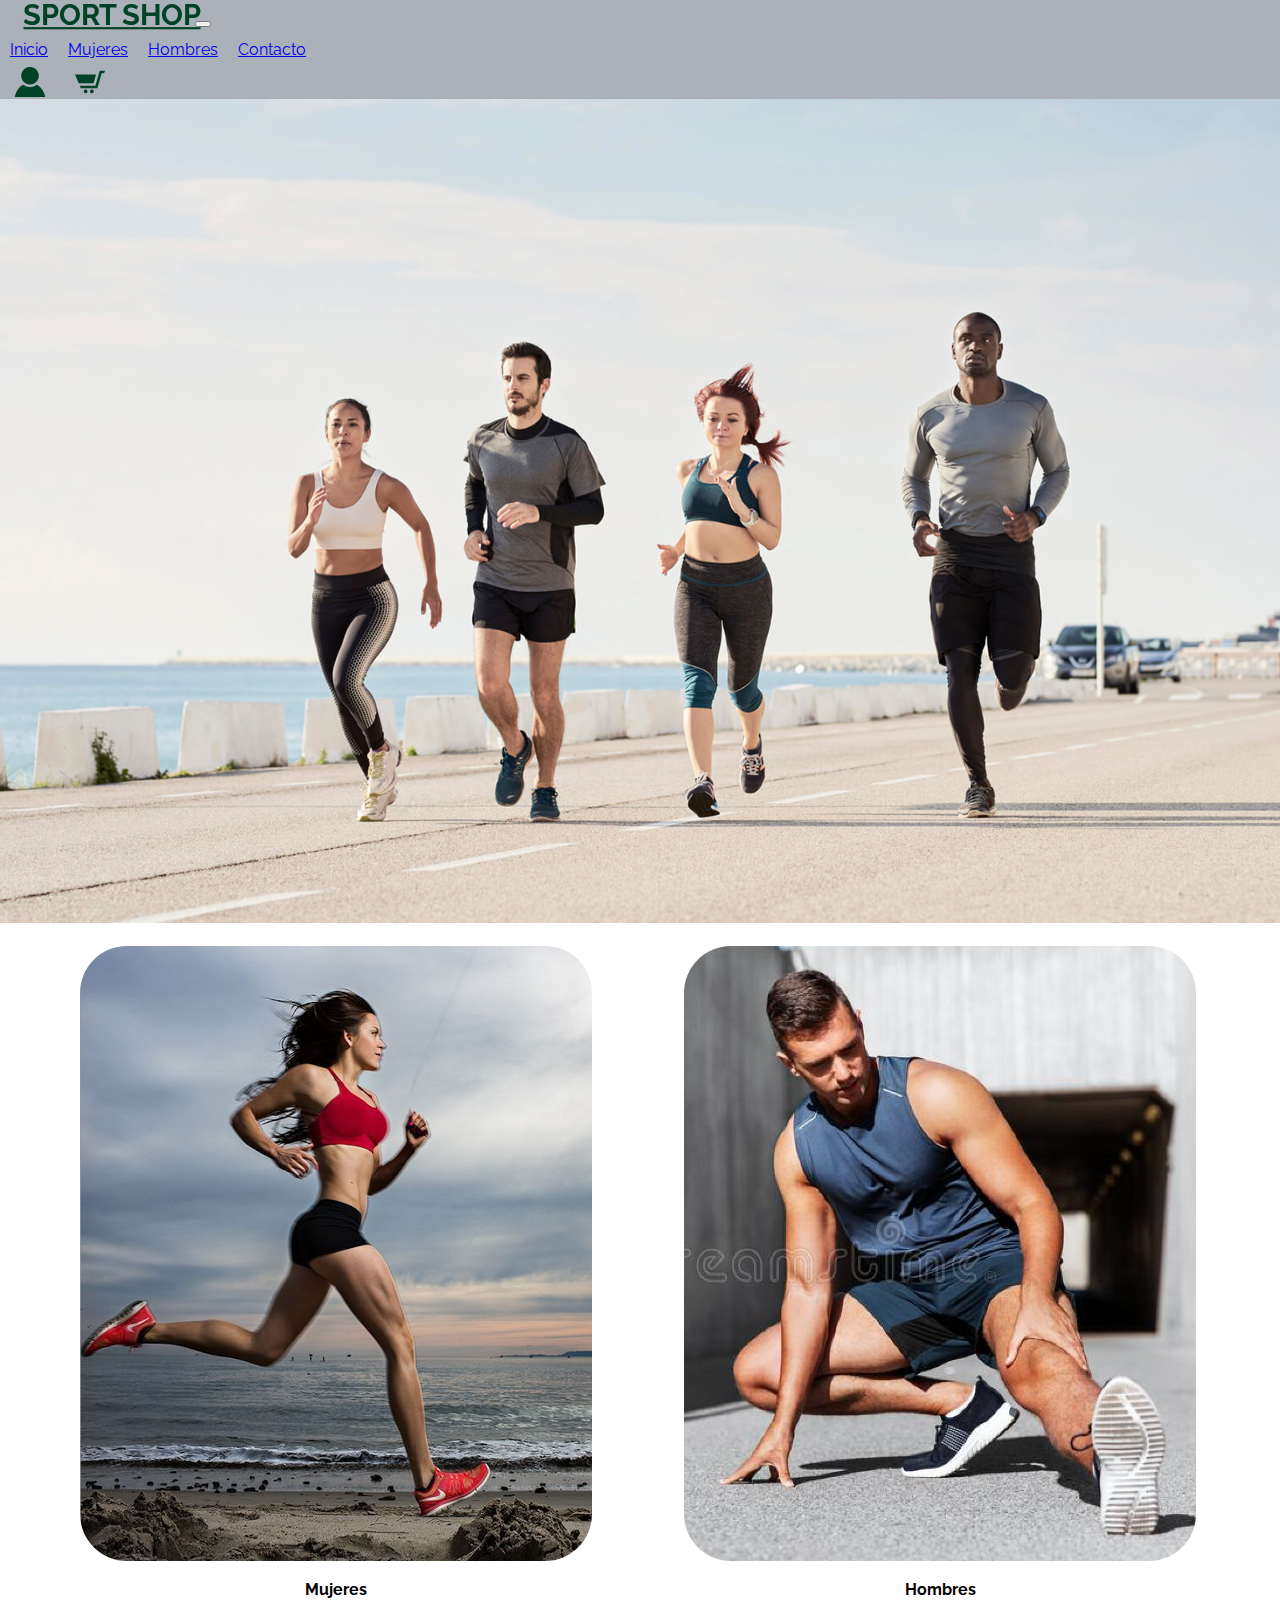
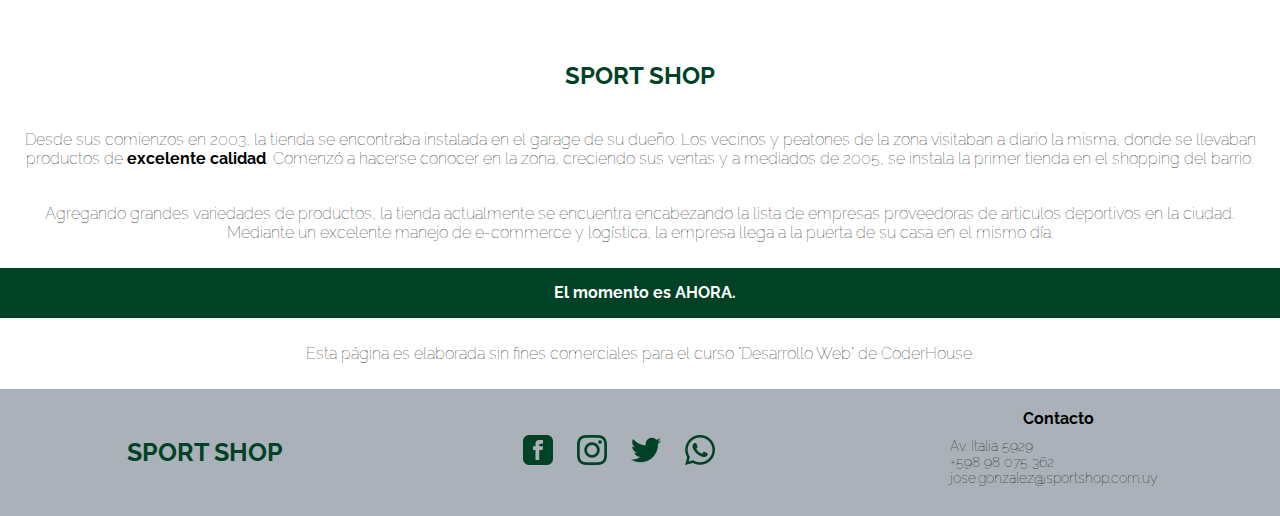
<file: index.html>
<!DOCTYPE html>
<html lang="en">
<head>
    <meta charset="UTF-8">
    <meta http-equiv="X-UA-Compatible" content="IE=edge">
    <meta name="viewport" content="width=device-width, initial-scale=1.0">

    <link href="https://cdn.jsdelivr.net/npm/bootstrap@5.1.3/dist/css/bootstrap.min.css" rel="stylesheet" integrity="sha384-1BmE4kWBq78iYhFldvKuhfTAU6auU8tT94WrHftjDbrCEXSU1oBoqyl2QvZ6jIW3" crossorigin="anonymous">

    <link rel="stylesheet" href="main.css">

    <link rel="preconnect" href="https://fonts.googleapis.com"> 
    <link rel="preconnect" href="https://fonts.gstatic.com" crossorigin> 
    <link href="https://fonts.googleapis.com/css2?family=Raleway:wght@100;200;700;900&display=swap" rel="stylesheet">
    
    <title>Sport Shop - Inicio</title>
</head>

<body>
    <header>

            <nav class="navbar navbar-expand-lg navbar-light w-100">
                <div class="container-fluid d-flex align-items-center justify-content-between navegador-contenedor">
                    
                    <div>
                        <a class="navbar-brand navbar-brand-style " href="index.html">SPORT SHOP</a>
                        <button class="navbar-toggler" type="button" data-bs-toggle="collapse" data-bs-target="#navbarSupportedContent" aria-controls="navbarSupportedContent" aria-expanded="false" aria-label="Toggle navigation">
                        <span class="navbar-toggler-icon"></span>
                        </button>
                    </div>


                    <div class="collapse navbar-collapse" id="navbarSupportedContent">
                        <ul class="navbar-nav me-auto mb-2 mb-lg-0 header-nav">
                        <li class="nav-item">
                            <a class="nav-link text-white active" aria-current="page" href="index.html">Inicio</a>
                        </li>
                        <li class="nav-item">
                            <a class="nav-link text-white" href="pages/women.html">Mujeres</a>
                        </li>
                        <li class="nav-item">
                            <a class="nav-link text-white" href="pages/men.html">Hombres</a>
                        </li>
                        <li class="nav-item">
                            <a class="nav-link text-white" href="pages/contacto.html">Contacto</a>
                        </li>
                        </ul>

                        <div class="d-flex align-items-center mx-10">
                        
                            <div class="header-right align-items-center">
                                <a href="pages/log-in.html" class="header-right-a pxy-0">
                                    <img src="img/log-in.png" alt="Log-in">
                                </a>
                                <a href="pages/cart.html" class="header-right-a">
                                    <img src="img/cart.png" alt="Cart">
                                </a>
                            </div>
                        </div>
                    </div>



                </div>
              </nav>

     
    </header>

    <main class="main-index">
        <section>
            <img src="img/movement.jpeg" class="banner" alt="Banner"><br>
            <!-- 
            <button>Anterior</button>
            <button>Siguiente</button>
            -->
            <!-- Saco los botones de anterior y siguiente dado que no estan teniendo funcionalidad ahora-->

        </section>

        <section class="select-catalogo">
            <div class="select-gender" >
                <a href="pages/women.html">
                  <img src="img/mujeres.png" class="img-genero" alt="Mujeres">
                </a>
                <a href="pages/women.html">
                    <p class="p-genero">Mujeres</p>
                </a>
            </div>

            <div class="select-gender" >
                <a href="pages/men.html">
                    <img src="img/hombres.png" class="img-genero" alt="Hombres">
                </a>         
                <a href="pages/men.html">
                    <p class="p-genero">Hombres</p>
                </a>
    
            </div>

        </section>
        
        <section>
            <div class="texto-empresa px-2 ">
                <h2 class="h2-name ">SPORT SHOP</h2>
                <p>Desde sus comienzos en 2003, la tienda se encontraba instalada en el garage de su dueño. Los vecinos y peatones de la zona visitaban a diario la misma, donde se llevaban productos de <span>excelente calidad</span>. Comenzó a hacerse conocer en la zona, creciendo sus ventas y a mediados de 2005, se instala la primer tienda en el shopping del barrio.</p>
    
                <p>Agregando grandes variedades de productos, la tienda actualmente se encuentra encabezando la lista de empresas proveedoras de articulos deportivos en la ciudad. Mediante un excelente manejo de e-commerce y logística, la empresa llega a la puerta de su casa en el mismo día.
                </p>
            </div>

            
            <div class="frase">
                <h3 class="h3-frase ">El momento es AHORA.</h3>
            </div>
        </section>


        <div class="copyright">
            <p class="copyright">Esta página es elaborada sin fines comerciales para el curso "Desarrollo Web" de CoderHouse.</p>
        </div>

    </main>

    <footer>
        <h3 class="company-name">SPORT SHOP</h3>

        <div>
            <ul class="social-icons">     <!-- Los links son al home de las redes sociales ya que no existe pagina del negocio-->
                <li>
                    <a href="https://facebook.com" target="_blank">
                        <img src="img/facebook.png" alt="Facebook">
                    </a>
                </li>
                <li>
                    <a href="https://instagram.com" target="_blank">
                        <img src="img/instagram.png" alt="Instagram">                        
                    </a>
                </li>
                <li>
                    <a href="https://twitter.com" target="_blank">
                        <img src="img/twitter.png" alt="Twitter">
                    </a>
                </li>
                <li>
                    <a href="https://whatsapp.com" target="_blank">
                        <img src="img/whatsapp.png" alt="Whatsapp">
                    </a>
                </li>
            </ul>
        </div>
        
        <div class="footer-contact">
            <h4>Contacto</h4>
            <ul class="contact-data">
                <li>Av. Italia 5929</li>
                <li>+598 98 075 362</li>
                <li>jose.gonzalez@sportshop.com.uy</li>
            </ul>
        </div>


    </footer>

    <script src="https://cdn.jsdelivr.net/npm/bootstrap@5.1.3/dist/js/bootstrap.bundle.min.js" integrity="sha384-ka7Sk0Gln4gmtz2MlQnikT1wXgYsOg+OMhuP+IlRH9sENBO0LRn5q+8nbTov4+1p" crossorigin="anonymous"></script>

</body>
</html>
</file>
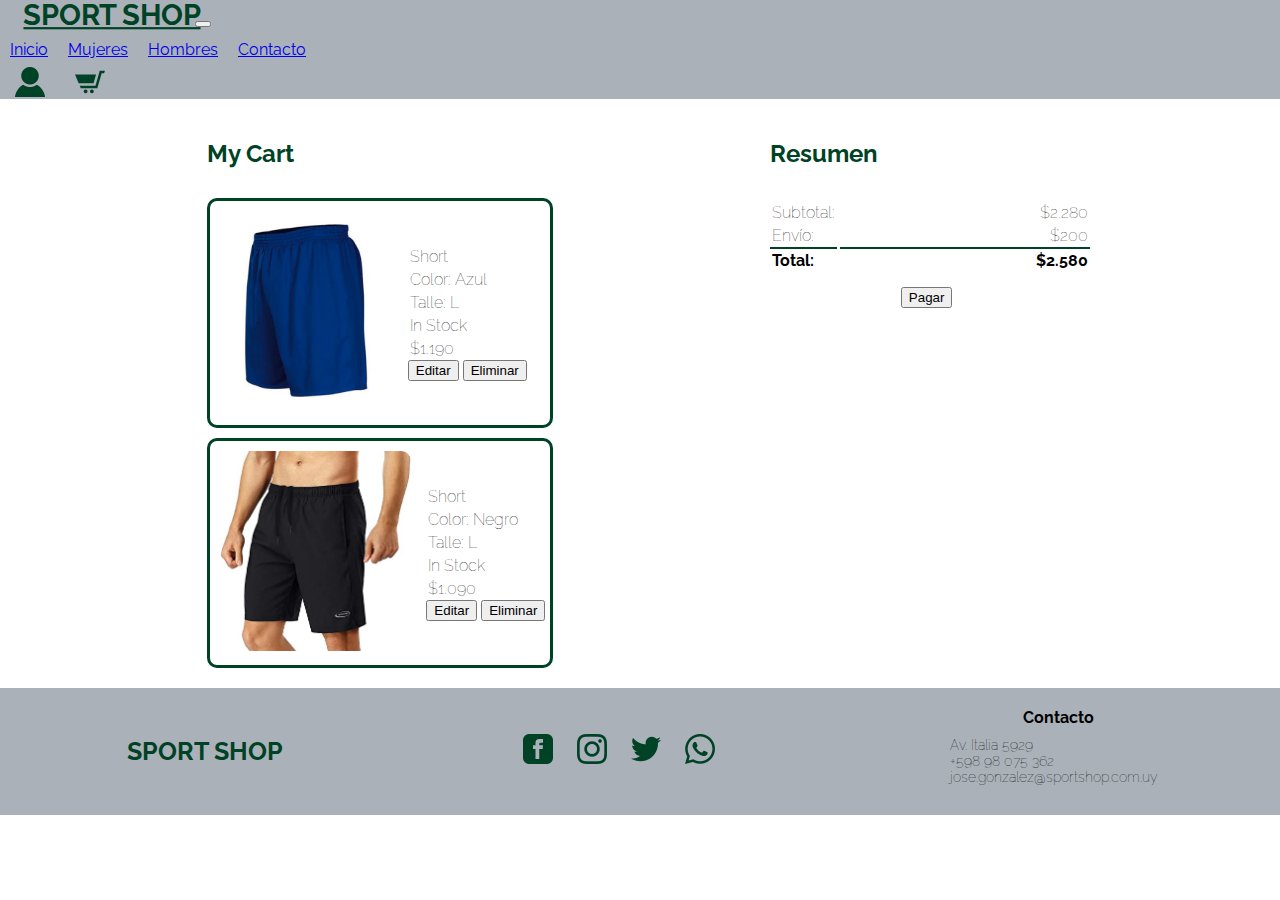
<file: pages/cart.html>
<!DOCTYPE html>
<html lang="en">
<head>
    <meta charset="UTF-8">
    <meta http-equiv="X-UA-Compatible" content="IE=edge">
    <meta name="viewport" content="width=device-width, initial-scale=1.0">

    <link href="https://cdn.jsdelivr.net/npm/bootstrap@5.1.3/dist/css/bootstrap.min.css" rel="stylesheet" integrity="sha384-1BmE4kWBq78iYhFldvKuhfTAU6auU8tT94WrHftjDbrCEXSU1oBoqyl2QvZ6jIW3" crossorigin="anonymous">

    <link rel="stylesheet" href="../main.css">

    <link rel="preconnect" href="https://fonts.googleapis.com"> 
    <link rel="preconnect" href="https://fonts.gstatic.com" crossorigin> 
    <link href="https://fonts.googleapis.com/css2?family=Raleway:wght@100;200;700&display=swap" rel="stylesheet">

    <title>Sportshop - Cart</title>


</head>
<body class="body-cart">
    <header>

        <nav class="navbar navbar-expand-lg navbar-light w-100">
            <div class="container-fluid d-flex align-items-center justify-content-between">
                
                <div>
                    <a class="navbar-brand navbar-brand-style" href="../index.html">SPORT SHOP</a>
                    <button class="navbar-toggler" type="button" data-bs-toggle="collapse" data-bs-target="#navbarSupportedContent" aria-controls="navbarSupportedContent" aria-expanded="false" aria-label="Toggle navigation">
                    <span class="navbar-toggler-icon"></span>
                    </button>
                </div>


                <div class="collapse navbar-collapse" id="navbarSupportedContent">
                    <ul class="navbar-nav me-auto mb-2 mb-lg-0 header-nav">
                    <li class="nav-item">
                        <a class="nav-link text-white active" aria-current="page" href="../index.html">Inicio</a>
                    </li>
                    <li class="nav-item">
                        <a class="nav-link text-white" href="women.html">Mujeres</a>
                    </li>
                    <li class="nav-item">
                        <a class="nav-link text-white" href="men.html">Hombres</a>
                    </li>
                    <li class="nav-item">
                        <a class="nav-link text-white" href="contacto.html">Contacto</a>
                    </li>
                    </ul>

                    <div class="d-flex align-items-center mx-10">                    
                        <div class="header-right align-items-center">
                            <a href="log-in.html" class="header-right-a pxy-0">
                                <img src="../img/log-in.png" alt="Log-in">
                            </a>
                            <a href="cart.html" class="header-right-a">
                                <img src="../img/cart.png" alt="Cart">
                            </a>
                        </div>
                    </div>
                </div>



            </div>
          </nav>

 
    </header>

    <main class="main-cart">
        <section class="cart-section1">
            <h2 class="h2-cart">My Cart</h2>
            <div class="cart-product1">
                <div>
                    <img src="../img/men-product3.jpg" alt="Short azul">
                </div>

                <div class="product1-details">
                    <p>Short</p>
                    <p>Color: Azul</p>
                    <p>Talle: L</p>
                    <p>In Stock</p>
                    <p>$1.190</p>
                    <button>Editar</button>
                    <button>Eliminar</button>
                </div>
            </div>
            <div class="cart-product1">
                <div>
                    <img src="../img/men-product4.jpg" alt="Short azul">
                </div>

                <div class="product1-details">
                    <p>Short</p>
                    <p>Color: Negro</p>
                    <p>Talle: L</p>
                    <p>In Stock</p>
                    <p>$1.090</p>
                    <button>Editar</button>
                    <button>Eliminar</button>
                </div>
            </div>
        </section>

        <section class="cart-aside">
            <h2 class="h2-cart">Resumen</h2>
            <div class="total">
                <div class="total-text">
                    <p>Subtotal:</p>
                    <p>Envío:</p>
                    <p class="p-total-value">Total:</p>
                </div>
                <div class="total-value">
                    <p>$2.280 </p>
                    <p>$200</p>
                    <p class="p-total-value">$2.580</p>
                </div>
            </div>
            <div class="pagar-button">
                <button>Pagar</button>
            </div>           
        </section>
    </main>

    <footer>
        <h3 class="company-name">SPORT SHOP</h3>

        <div>
            <ul class="social-icons">     <!-- Los links son al home de las redes sociales ya que no existe pagina del negocio-->
                <li>
                    <a href="https://facebook.com" target="_blank">
                        <img src="../img/facebook.png" alt="Facebook">
                    </a>
                </li>
                <li>
                    <a href="https://instagram.com" target="_blank">
                        <img src="../img/instagram.png" alt="Instagram">                        
                    </a>
                </li>
                <li>
                    <a href="https://twitter.com" target="_blank">
                        <img src="../img/twitter.png" alt="Twitter">
                    </a>
                </li>
                <li>
                    <a href="https://whatsapp.com" target="_blank">
                        <img src="../img/whatsapp.png" alt="Whatsapp">
                    </a>
                </li>
            </ul>
        </div>
        <div class="footer-contact">
            <h4>Contacto</h4>
            <ul class="contact-data">
                <li>Av. Italia 5929</li>
                <li>+598 98 075 362</li>
                <li>jose.gonzalez@sportshop.com.uy</li>
            </ul>
        </div>


    </footer>
    
    <script src="https://cdn.jsdelivr.net/npm/bootstrap@5.1.3/dist/js/bootstrap.bundle.min.js" integrity="sha384-ka7Sk0Gln4gmtz2MlQnikT1wXgYsOg+OMhuP+IlRH9sENBO0LRn5q+8nbTov4+1p" crossorigin="anonymous"></script>


</body>
</html>
</file>
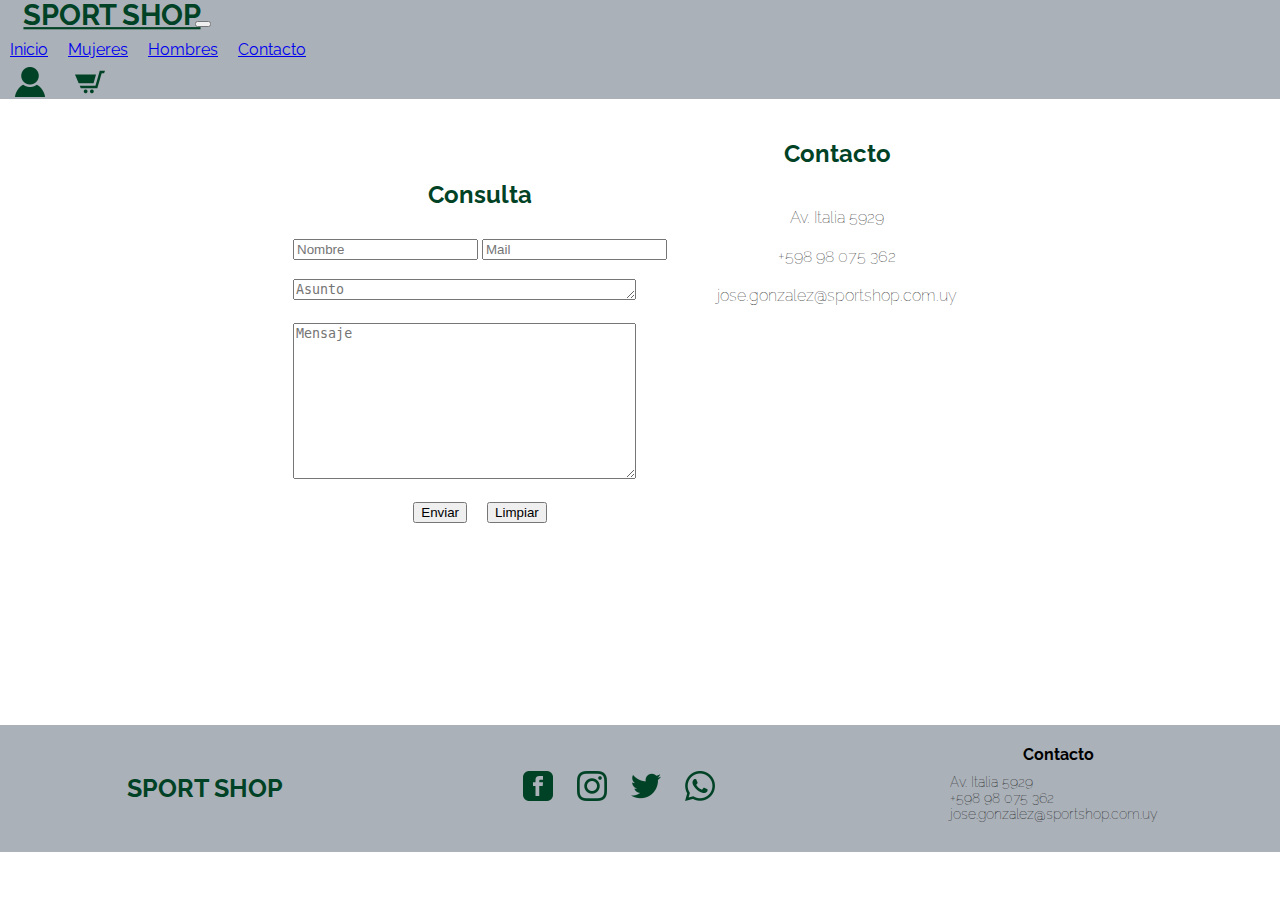
<file: pages/contacto.html>
<!DOCTYPE html>
<html lang="en">
<head>
    <meta charset="UTF-8">
    <meta http-equiv="X-UA-Compatible" content="IE=edge">
    <meta name="viewport" content="width=device-width, initial-scale=1.0">

    <link href="https://cdn.jsdelivr.net/npm/bootstrap@5.1.3/dist/css/bootstrap.min.css" rel="stylesheet" integrity="sha384-1BmE4kWBq78iYhFldvKuhfTAU6auU8tT94WrHftjDbrCEXSU1oBoqyl2QvZ6jIW3" crossorigin="anonymous">

    <link rel="stylesheet" href="../main.css">

    <link rel="preconnect" href="https://fonts.googleapis.com"> 
    <link rel="preconnect" href="https://fonts.gstatic.com" crossorigin> 
    <link href="https://fonts.googleapis.com/css2?family=Raleway:wght@100;200;700&display=swap" rel="stylesheet">

    <title>Sport Shop - Contacto</title>
</head>

<body>
    <header>

        <nav class="navbar navbar-expand-lg navbar-light w-100">
            <div class="container-fluid d-flex align-items-center justify-content-between">
                
                <div>
                    <a class="navbar-brand navbar-brand-style" href="../index.html">SPORT SHOP</a>
                    <button class="navbar-toggler" type="button" data-bs-toggle="collapse" data-bs-target="#navbarSupportedContent" aria-controls="navbarSupportedContent" aria-expanded="false" aria-label="Toggle navigation">
                    <span class="navbar-toggler-icon"></span>
                    </button>
                </div>


                <div class="collapse navbar-collapse" id="navbarSupportedContent">
                    <ul class="navbar-nav me-auto mb-2 mb-lg-0 header-nav">
                    <li class="nav-item">
                        <a class="nav-link text-white active" aria-current="page" href="../index.html">Inicio</a>
                    </li>
                    <li class="nav-item">
                        <a class="nav-link text-white" href="women.html">Mujeres</a>
                    </li>
                    <li class="nav-item">
                        <a class="nav-link text-white" href="men.html">Hombres</a>
                    </li>
                    <li class="nav-item">
                        <a class="nav-link text-white" href="contacto.html">Contacto</a>
                    </li>
                    </ul>

                    <div class="d-flex align-items-center mx-10">                    
                        <div class="header-right align-items-center">
                            <a href="log-in.html" class="header-right-a pxy-0">
                                <img src="../img/log-in.png" alt="Log-in">
                            </a>
                            <a href="cart.html" class="header-right-a">
                                <img src="../img/cart.png" alt="Cart">
                            </a>
                        </div>
                    </div>
                </div>



            </div>
          </nav>

 
    </header>

    <main class="main-contacto">
        <div class="formulario">
            <h2 class="h2-contact">Consulta</h2>

            <form>
                <input type="text" placeholder="Nombre">
                <input type="text" placeholder="Mail"> <br>
                <br>
                <textarea name="asunto" id="" cols="40" rows="1" 
                placeholder="Asunto"></textarea> <br>
                <br>
                <textarea name="mensaje" id="" cols="40" rows="10" 
                placeholder="Mensaje"></textarea><br>
                <br>
                <div class="contact-botones">
                    <input type="submit" value="Enviar">
                    <input type="reset" value="Limpiar">
                </div>

            </form>
        </div>

        <div class="div-contact">
            <h2 class="h2-contact">Contacto</h2>

            <ul>
                <li>Av. Italia 5929</li>
                <li>+598 98 075 362</li>
                <li>jose.gonzalez@sportshop.com.uy</li>
            </ul>

            <div class="contact-map">
                <iframe src="https://www.google.com/maps/embed?pb=!1m18!1m12!1m3!1d3272.9826144205153!2d-56.08438588431772!3d-34.881782880388364!2m3!1f0!2f0!3f0!3m2!1i1024!2i768!4f13.1!3m3!1m2!1s0x959f86efefd106ef%3A0xb3098a7ff7c33ad0!2sCarrasco%20Norte%2C%2011500%20Montevideo%2C%20Departamento%20de%20Montevideo!5e0!3m2!1ses-419!2suy!4v1648336119061!5m2!1ses-419!2suy" width="600" height="450" style="border:0;" allowfullscreen="" loading="lazy" referrerpolicy="no-referrer-when-downgrade" class="map"></iframe>

            </div>
    

        </div>
    </main>

    <footer>
        <h3 class="company-name">SPORT SHOP</h3>

        <div>
            <ul class="social-icons">     <!-- Los links son al home de las redes sociales ya que no existe pagina del negocio-->
                <li>
                    <a href="https://facebook.com" target="_blank">
                        <img src="../img/facebook.png" alt="Facebook">
                    </a>
                </li>
                <li>
                    <a href="https://instagram.com" target="_blank">
                        <img src="../img/instagram.png" alt="Instagram">                        
                    </a>
                </li>
                <li>
                    <a href="https://twitter.com" target="_blank">
                        <img src="../img/twitter.png" alt="Twitter">
                    </a>
                </li>
                <li>
                    <a href="https://whatsapp.com" target="_blank">
                        <img src="../img/whatsapp.png" alt="Whatsapp">
                    </a>
                </li>
            </ul>
        </div>

        <div class="footer-contact">
            <h4>Contacto</h4>
            <ul class="contact-data">
                <li>Av. Italia 5929</li>
                <li>+598 98 075 362</li>
                <li>jose.gonzalez@sportshop.com.uy</li>
            </ul>
        </div>


    </footer>

    <script src="https://cdn.jsdelivr.net/npm/bootstrap@5.1.3/dist/js/bootstrap.bundle.min.js" integrity="sha384-ka7Sk0Gln4gmtz2MlQnikT1wXgYsOg+OMhuP+IlRH9sENBO0LRn5q+8nbTov4+1p" crossorigin="anonymous"></script>


</body>
</html>
</file>
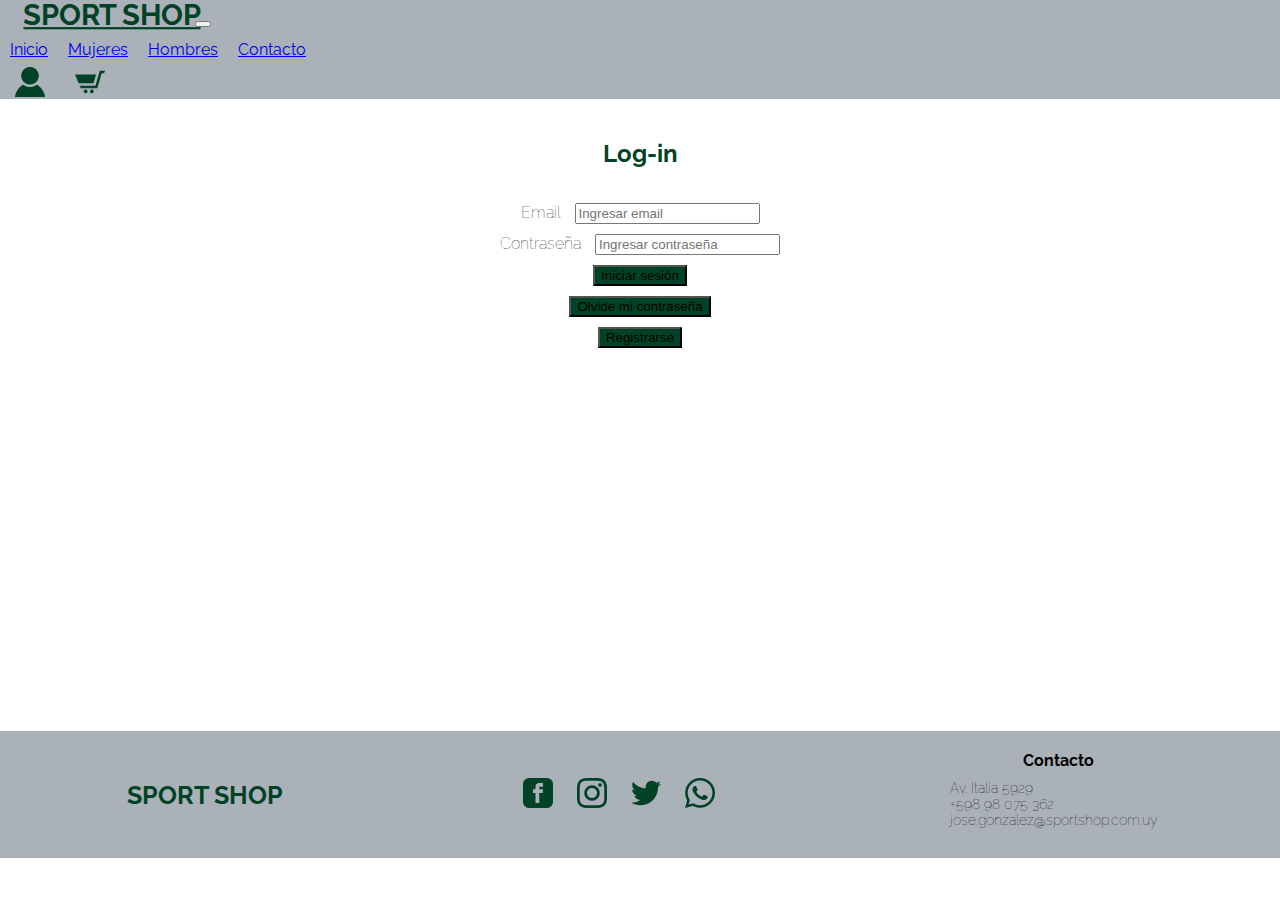
<file: pages/log-in.html>
<!DOCTYPE html>
<html lang="en">
<head>
    <meta charset="UTF-8">
    <meta http-equiv="X-UA-Compatible" content="IE=edge">
    <meta name="viewport" content="width=device-width, initial-scale=1.0">

    <link href="https://cdn.jsdelivr.net/npm/bootstrap@5.1.3/dist/css/bootstrap.min.css" rel="stylesheet" integrity="sha384-1BmE4kWBq78iYhFldvKuhfTAU6auU8tT94WrHftjDbrCEXSU1oBoqyl2QvZ6jIW3" crossorigin="anonymous">

    <link rel="stylesheet" href="../main.css">

    <link rel="preconnect" href="https://fonts.googleapis.com"> 
    <link rel="preconnect" href="https://fonts.gstatic.com" crossorigin> 
    <link href="https://fonts.googleapis.com/css2?family=Raleway:wght@100;200;700&display=swap" rel="stylesheet">

    <title>Sport Shop - Log-in</title>
</head>

<body>
    <header>

        <nav class="navbar navbar-expand-lg navbar-light w-100">
            <div class="container-fluid d-flex align-items-center justify-content-between">
                
                <div>
                    <a class="navbar-brand navbar-brand-style" href="../index.html">SPORT SHOP</a>
                    <button class="navbar-toggler" type="button" data-bs-toggle="collapse" data-bs-target="#navbarSupportedContent" aria-controls="navbarSupportedContent" aria-expanded="false" aria-label="Toggle navigation">
                    <span class="navbar-toggler-icon"></span>
                    </button>
                </div>


                <div class="collapse navbar-collapse" id="navbarSupportedContent">
                    <ul class="navbar-nav me-auto mb-2 mb-lg-0 header-nav">
                    <li class="nav-item">
                        <a class="nav-link text-white active" aria-current="page" href="../index.html">Inicio</a>
                    </li>
                    <li class="nav-item">
                        <a class="nav-link text-white" href="women.html">Mujeres</a>
                    </li>
                    <li class="nav-item">
                        <a class="nav-link text-white" href="men.html">Hombres</a>
                    </li>
                    <li class="nav-item">
                        <a class="nav-link text-white" href="contacto.html">Contacto</a>
                    </li>
                    </ul>

                    <div class="d-flex align-items-center mx-10">                    
                        <div class="header-right align-items-center">
                            <a href="log-in.html" class="header-right-a pxy-0">
                                <img src="../img/log-in.png" alt="Log-in">
                            </a>
                            <a href="cart.html" class="header-right-a">
                                <img src="../img/cart.png" alt="Cart">
                            </a>
                        </div>
                    </div>
                </div>



            </div>
          </nav>

 
    </header>

    <main class="log-in-main">
        <div>
            <h2 class="h2-name">Log-in</h2>

            <form class="form-log-in">
                <div class="form-group">
                  <label for="exampleInputEmail1">Email</label>
                  <input type="email" class="form-control" id="exampleInputEmail1" aria-describedby="emailHelp" placeholder="Ingresar email">

                </div>
                <div class="form-group">
                  <label for="exampleInputPassword1">Contraseña</label>
                  <input type="password" class="form-control" id="exampleInputPassword1" placeholder="Ingresar contraseña">
                </div>

                <button type="submit" class="btn btn-primary justify-content-center">Iniciar sesión</button>
                <button type="submit" class="btn btn-primary">Olvide mi contraseña</button>
                <button type="submit" class="btn btn-primary">Registrarse</button>


              </form>
        </div>

    </main>

    <footer>
        <h3 class="company-name">SPORT SHOP</h3>

        <div>
            <ul class="social-icons">     <!-- Los links son al home de las redes sociales ya que no existe pagina del negocio-->
                <li>
                    <a href="https://facebook.com" target="_blank">
                        <img src="../img/facebook.png" alt="Facebook">
                    </a>
                </li>
                <li>
                    <a href="https://instagram.com" target="_blank">
                        <img src="../img/instagram.png" alt="Instagram">                        
                    </a>
                </li>
                <li>
                    <a href="https://twitter.com" target="_blank">
                        <img src="../img/twitter.png" alt="Twitter">
                    </a>
                </li>
                <li>
                    <a href="https://whatsapp.com" target="_blank">
                        <img src="../img/whatsapp.png" alt="Whatsapp">
                    </a>
                </li>
            </ul>
        </div>

        <div class="footer-contact">
            <h4>Contacto</h4>
            <ul class="contact-data">
                <li>Av. Italia 5929</li>
                <li>+598 98 075 362</li>
                <li>jose.gonzalez@sportshop.com.uy</li>
            </ul>
        </div>


    </footer>

    <script src="https://cdn.jsdelivr.net/npm/bootstrap@5.1.3/dist/js/bootstrap.bundle.min.js" integrity="sha384-ka7Sk0Gln4gmtz2MlQnikT1wXgYsOg+OMhuP+IlRH9sENBO0LRn5q+8nbTov4+1p" crossorigin="anonymous"></script>

</body>
</html>
</file>
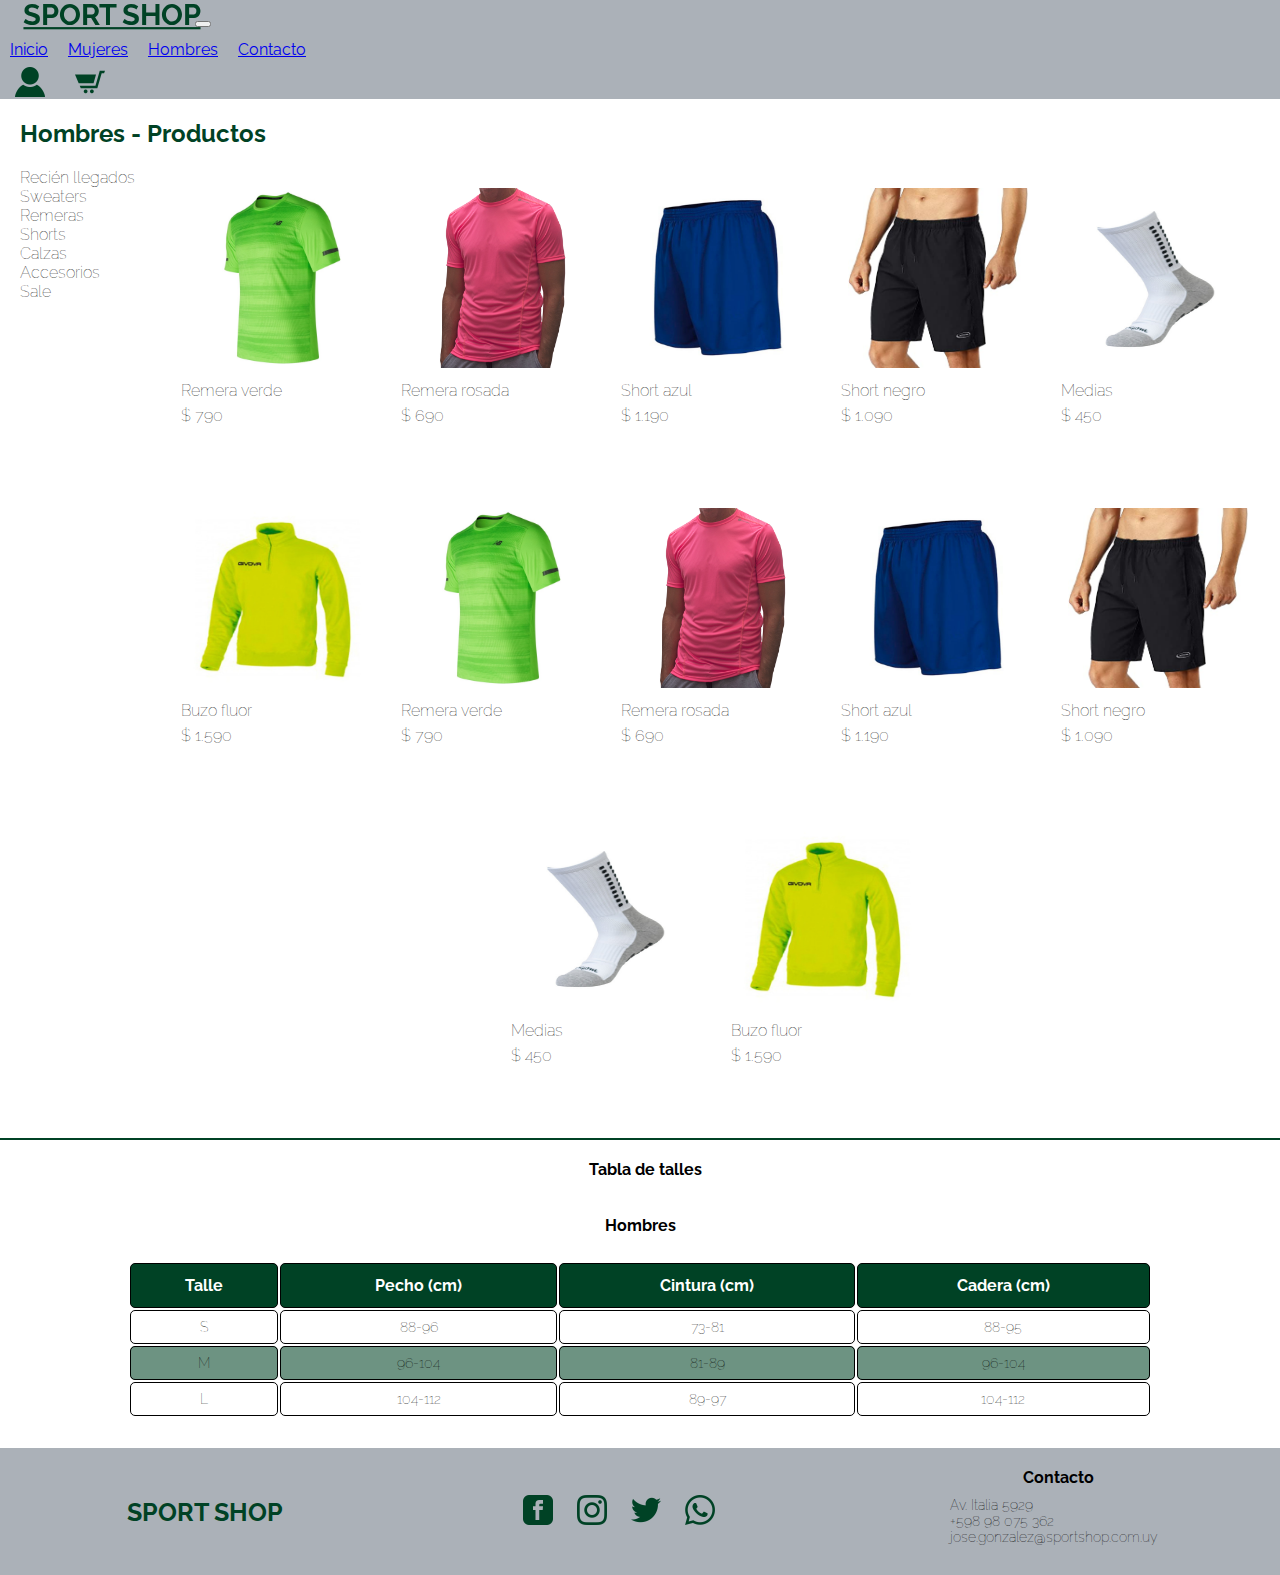
<file: pages/men.html>
<!DOCTYPE html>
<html lang="en">
<head>
    <meta charset="UTF-8">
    <meta http-equiv="X-UA-Compatible" content="IE=edge">
    <meta name="viewport" content="width=device-width, initial-scale=1.0">

    <link href="https://cdn.jsdelivr.net/npm/bootstrap@5.1.3/dist/css/bootstrap.min.css" rel="stylesheet" integrity="sha384-1BmE4kWBq78iYhFldvKuhfTAU6auU8tT94WrHftjDbrCEXSU1oBoqyl2QvZ6jIW3" crossorigin="anonymous">

    <link rel="stylesheet" href="../main.css">

    <link rel="preconnect" href="https://fonts.googleapis.com"> 
    <link rel="preconnect" href="https://fonts.gstatic.com" crossorigin> 
    <link href="https://fonts.googleapis.com/css2?family=Raleway:wght@100;200;700&display=swap" rel="stylesheet">

    <title>Sport Shop - Hombres</title>
</head>

<body class="body-women">
    <header>

        <nav class="navbar navbar-expand-lg navbar-light w-100">
            <div class="container-fluid d-flex align-items-center justify-content-between">
                
                <div>
                    <a class="navbar-brand navbar-brand-style" href="../index.html">SPORT SHOP</a>
                    <button class="navbar-toggler" type="button" data-bs-toggle="collapse" data-bs-target="#navbarSupportedContent" aria-controls="navbarSupportedContent" aria-expanded="false" aria-label="Toggle navigation">
                    <span class="navbar-toggler-icon"></span>
                    </button>
                </div>


                <div class="collapse navbar-collapse" id="navbarSupportedContent">
                    <ul class="navbar-nav me-auto mb-2 mb-lg-0 header-nav">
                    <li class="nav-item">
                        <a class="nav-link text-white active" aria-current="page" href="../index.html">Inicio</a>
                    </li>
                    <li class="nav-item">
                        <a class="nav-link text-white" href="women.html">Mujeres</a>
                    </li>
                    <li class="nav-item">
                        <a class="nav-link text-white" href="men.html">Hombres</a>
                    </li>
                    <li class="nav-item">
                        <a class="nav-link text-white" href="contacto.html">Contacto</a>
                    </li>
                    </ul>

                    <div class="d-flex align-items-center mx-10">                    
                        <div class="header-right align-items-center">
                            <a href="log-in.html" class="header-right-a pxy-0">
                                <img src="../img/log-in.png" alt="Log-in">
                            </a>
                            <a href="cart.html" class="header-right-a">
                                <img src="../img/cart.png" alt="Cart">
                            </a>
                        </div>
                    </div>
                </div>



            </div>
          </nav>

 
    </header>

    <main class="main-women">
        <h2 class="h2-women">Hombres - Productos</h2>
        <section class="left-bar">

            <ul>
                <!-- Los links no tienen destino ya que no se ha dado aun en el curso como filtrar los productos -->
                <li>
                    <a href="">Recién llegados</a> 
                </li>
                <li>
                    <a href="">Sweaters</a> 
                </li>
                <li>
                    <a href="">Remeras</a> 
                </li>
                <li>
                    <a href="">Shorts</a> 
                </li>
                <li>
                    <a href="">Calzas</a> 
                </li>
                <li>
                    <a href="">Accesorios</a> 
                </li>                
                <li>
                    <a href="" class="left-bar-sale">Sale</a> 
                </li>

            </ul>
        </section>

        <section class="section-products">
            <div class="product-block">
                <img src="../img/men-product1.jpg" alt="Remera verde">
                <p>Remera verde</p>
                <p>$ 790</p>
            </div>
    
            <div class="product-block">
                <img src="../img/men-product2.jpg" alt="Remera rosada">
                <p>Remera rosada</p>
                <p>$ 690</p>
            </div>
    
            <div class="product-block">
                <img src="../img/men-product3.jpg" alt="Short azul">
                <p>Short azul</p>
                <p>$ 1.190</p>
            </div>
    
            <div class="product-block">
                <img src="../img/men-product4.jpg" alt="Short negro">
                <p>Short negro</p>
                <p>$ 1.090</p>
            </div>
    
            <div class="product-block">
                <img src="../img/men-product5.jpg" alt="Medias">
                <p>Medias</p>
                <p>$ 450</p>
            </div>
    
            <div class="product-block">
                <img src="../img/men-product6.jpg" alt="Buzo fluor">
                <p>Buzo fluor</p>
                <p>$ 1.590</p>
            </div>
            <div class="product-block">
                <img src="../img/men-product1.jpg" alt="Remera verde">
                <p>Remera verde</p>
                <p>$ 790</p>
            </div>
    
            <div class="product-block">
                <img src="../img/men-product2.jpg" alt="Remera rosada">
                <p>Remera rosada</p>
                <p>$ 690</p>
            </div>
    
            <div class="product-block">
                <img src="../img/men-product3.jpg" alt="Short azul">
                <p>Short azul</p>
                <p>$ 1.190</p>
            </div>
    
            <div class="product-block">
                <img src="../img/men-product4.jpg" alt="Short negro">
                <p>Short negro</p>
                <p>$ 1.090</p>
            </div>
    
            <div class="product-block">
                <img src="../img/men-product5.jpg" alt="Medias">
                <p>Medias</p>
                <p>$ 450</p>
            </div>
    
            <div class="product-block">
                <img src="../img/men-product6.jpg" alt="Buzo fluor">
                <p>Buzo fluor</p>
                <p>$ 1.590</p>
            </div>


            
        </section>

        <section class="size-chart">
            <h4 class="heading-size">Tabla de talles</h4>

            <h5 class="size-gender">Hombres</h5>
            
              </div class="table-responsive-sm table-responsive-md table-responsive-lg">
              
                <table class="table width-80percentage ">
                    <thead>
                      <tr>
                        <th scope="col">Talle</th>
                        <th scope="col">Pecho (cm)</th>
                        <th scope="col">Cintura (cm)</th>
                        <th scope="col">Cadera (cm)</th>
                      </tr>
                    </thead>
                    <tbody>
                      <tr>
                        <td scope="row">S</td>
                        <td>88-96</td>
                        <td>73-81</td>
                        <td>88-95</td>
                      </tr>
                      <tr>
                        <td scope="row">M</td>
                        <td>96-104</td>
                        <td>81-89</td>
                        <td>96-104</td>
                      </tr>
                      <tr>
                        <td scope="row">L</td>
                        <td>104-112</td>
                        <td>89-97</td>
                        <td>104-112</td>
                      </tr>
                    </tbody>
                  </table>


    </main>

    <footer>
        <h3 class="company-name">SPORT SHOP</h3>

        <div>
            <ul class="social-icons">     <!-- Los links son al home de las redes sociales ya que no existe pagina del negocio-->
                <li>
                    <a href="https://facebook.com" target="_blank">
                        <img src="../img/facebook.png" alt="Facebook">
                    </a>
                </li>
                <li>
                    <a href="https://instagram.com" target="_blank">
                        <img src="../img/instagram.png" alt="Instagram">                        
                    </a>
                </li>
                <li>
                    <a href="https://twitter.com" target="_blank">
                        <img src="../img/twitter.png" alt="Twitter">
                    </a>
                </li>
                <li>
                    <a href="https://whatsapp.com" target="_blank">
                        <img src="../img/whatsapp.png" alt="Whatsapp">
                    </a>
                </li>
            </ul>
        </div>

        <div class="footer-contact">
            <h4>Contacto</h4>
            <ul class="contact-data">
                <li>Av. Italia 5929</li>
                <li>+598 98 075 362</li>
                <li>jose.gonzalez@sportshop.com.uy</li>
            </ul>
        </div>


    </footer>
    
    <script src="https://cdn.jsdelivr.net/npm/bootstrap@5.1.3/dist/js/bootstrap.bundle.min.js" integrity="sha384-ka7Sk0Gln4gmtz2MlQnikT1wXgYsOg+OMhuP+IlRH9sENBO0LRn5q+8nbTov4+1p" crossorigin="anonymous"></script>


</body>
</html>
</file>
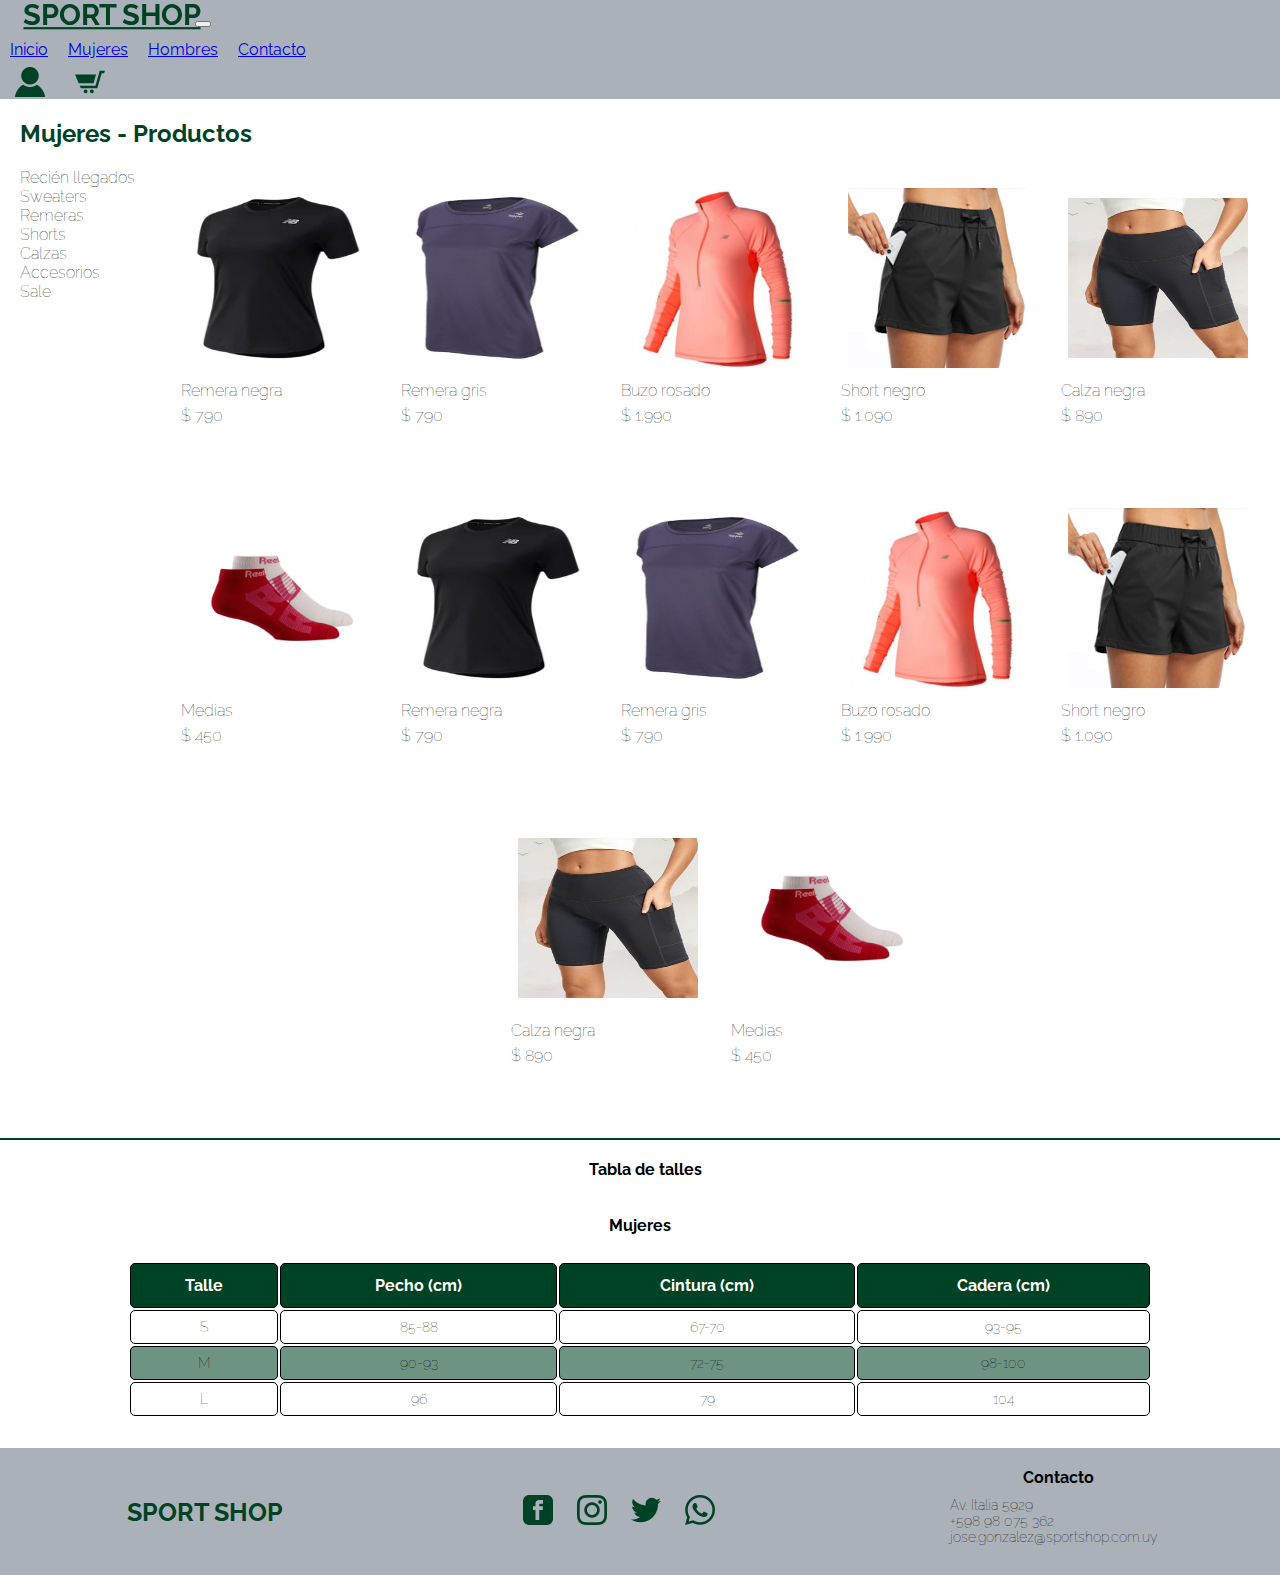
<file: pages/women.html>
<!DOCTYPE html>
<html lang="en">
<head>
    <meta charset="UTF-8">
    <meta http-equiv="X-UA-Compatible" content="IE=edge">
    <meta name="viewport" content="width=device-width, initial-scale=1.0">

    <link href="https://cdn.jsdelivr.net/npm/bootstrap@5.1.3/dist/css/bootstrap.min.css" rel="stylesheet" integrity="sha384-1BmE4kWBq78iYhFldvKuhfTAU6auU8tT94WrHftjDbrCEXSU1oBoqyl2QvZ6jIW3" crossorigin="anonymous">

    <link rel="stylesheet" href="../main.css">

    <link rel="preconnect" href="https://fonts.googleapis.com"> 
    <link rel="preconnect" href="https://fonts.gstatic.com" crossorigin> 
    <link href="https://fonts.googleapis.com/css2?family=Raleway:wght@100;200;700&display=swap" rel="stylesheet">

    <title>Sport Shop - Mujeres</title>
</head>

<body class="body-women">
    <header>

        <nav class="navbar navbar-expand-lg navbar-light w-100">
            <div class="container-fluid d-flex align-items-center justify-content-between">
                
                <div>
                    <a class="navbar-brand navbar-brand-style" href="../index.html">SPORT SHOP</a>
                    <button class="navbar-toggler" type="button" data-bs-toggle="collapse" data-bs-target="#navbarSupportedContent" aria-controls="navbarSupportedContent" aria-expanded="false" aria-label="Toggle navigation">
                    <span class="navbar-toggler-icon"></span>
                    </button>
                </div>


                <div class="collapse navbar-collapse" id="navbarSupportedContent">
                    <ul class="navbar-nav me-auto mb-2 mb-lg-0 header-nav">
                    <li class="nav-item">
                        <a class="nav-link text-white active" aria-current="page" href="../index.html">Inicio</a>
                    </li>
                    <li class="nav-item">
                        <a class="nav-link text-white" href="women.html">Mujeres</a>
                    </li>
                    <li class="nav-item">
                        <a class="nav-link text-white" href="men.html">Hombres</a>
                    </li>
                    <li class="nav-item">
                        <a class="nav-link text-white" href="contacto.html">Contacto</a>
                    </li>
                    </ul>

                    <div class="d-flex align-items-center mx-10">                    
                        <div class="header-right align-items-center">
                            <a href="log-in.html" class="header-right-a pxy-0">
                                <img src="../img/log-in.png" alt="Log-in">
                            </a>
                            <a href="cart.html" class="header-right-a">
                                <img src="../img/cart.png" alt="Cart">
                            </a>
                        </div>
                    </div>
                </div>



            </div>
          </nav>

 
    </header>


    <main class="main-women">
        <h2 class="h2-women">Mujeres - Productos</h2>
        <section class="left-bar">

            <ul>
                <!-- Los links no tienen destino ya que no se ha dado aun en el curso como filtrar los productos -->
                <li>
                    <a href="">Recién llegados</a> 
                </li>
                <li>
                    <a href="">Sweaters</a> 
                </li>
                <li>
                    <a href="">Remeras</a> 
                </li>
                <li>
                    <a href="">Shorts</a> 
                </li>
                <li>
                    <a href="">Calzas</a> 
                </li>
                <li>
                    <a href="">Accesorios</a> 
                </li>                
                <li>
                    <a href=""  class="left-bar-sale">Sale</a> 
                </li>

            </ul>
        </section>

        <section class="section-products">
            <div class="product-block">
                <img src="../img/women-product1.jpg" class="img-fluid img-responsive" alt="Remera negra">
                <p>Remera negra</p>
                <p>$ 790</p>
            </div>
    
            <div class="product-block">
                <img src="../img/women-product2.jpg" alt="Remera gris">
                <p>Remera gris</p>
                <p>$ 790</p>
            </div>
    
            <div class="product-block">
                <img src="../img/women-product3.png" alt="Buzo rosado">
                <p>Buzo rosado</p>
                <p>$ 1.990</p>
            </div>
    
            <div class="product-block">
                <img src="../img/women-product4.png" alt="Short negro">
                <p>Short negro</p>
                <p>$ 1.090</p>
            </div>
    
            <div class="product-block">
                <img src="../img/women-product5.jpg" alt="Calza negra">
                <p>Calza negra</p>
                <p>$ 890</p>
            </div>
    
            <div class="product-block">
                <img src="../img/women-product6.jpg" alt="Medias">
                <p>Medias</p>
                <p>$ 450</p>
            </div>
            <div class="product-block">
                <img src="../img/women-product1.jpg" alt="Remera negra">
                <p>Remera negra</p>
                <p>$ 790</p>
            </div>
    
            <div class="product-block">
                <img src="../img/women-product2.jpg" alt="Remera gris">
                <p>Remera gris</p>
                <p>$ 790</p>
            </div>
    
            <div class="product-block">
                <img src="../img/women-product3.png" alt="Buzo rosado">
                <p>Buzo rosado</p>
                <p>$ 1.990</p>
            </div>
    
            <div class="product-block">
                <img src="../img/women-product4.png" alt="Short negro">
                <p>Short negro</p>
                <p>$ 1.090</p>
            </div>
    
            <div class="product-block">
                <img src="../img/women-product5.jpg" alt="Calza negra">
                <p>Calza negra</p>
                <p>$ 890</p>
            </div>
    
            <div class="product-block">
                <img src="../img/women-product6.jpg" alt="Medias">
                <p>Medias</p>
                <p>$ 450</p>
            </div>

            
        </section>

        <section class="size-chart">
            <h4 class="heading-size">Tabla de talles</h4>

            <h5 class="size-gender">Mujeres</h5>

        </div class="table-responsive-sm table-responsive-md table-responsive-lg">
              
            <table class="table width-80percentage ">
                <thead>
                <tr>
                    <th scope="col">Talle</th>
                    <th scope="col">Pecho (cm)</th>
                    <th scope="col">Cintura (cm)</th>
                    <th scope="col">Cadera (cm)</th>
                </tr>
                </thead>
                <tbody>
                <tr>
                    <td scope="row">S</td>
                    <td>85-88</td>
                    <td>67-70</td>
                    <td>93-95</td>
                </tr>
                <tr>
                    <td scope="row">M</td>
                    <td>90-93</td>
                    <td>72-75</td>
                    <td>98-100</td>
                </tr>
                <tr>
                    <td scope="row">L</td>
                    <td>96</td>
                    <td>79</td>
                    <td>104</td>
                </tr>
                </tbody>
            </table>

        </section>
  
    </main>

    <footer>
        <h3 class="company-name">SPORT SHOP</h3>

        <div>
            <ul class="social-icons">     <!-- Los links son al home de las redes sociales ya que no existe pagina del negocio-->
                <li>
                    <a href="https://facebook.com" target="_blank">
                        <img src="../img/facebook.png" alt="Facebook">
                    </a>
                </li>
                <li>
                    <a href="https://instagram.com" target="_blank">
                        <img src="../img/instagram.png" alt="Instagram">                        
                    </a>
                </li>
                <li>
                    <a href="https://twitter.com" target="_blank">
                        <img src="../img/twitter.png" alt="Twitter">
                    </a>
                </li>
                <li>
                    <a href="https://whatsapp.com" target="_blank">
                        <img src="../img/whatsapp.png" alt="Whatsapp">
                    </a>
                </li>
            </ul>
        </div>

        <div class="footer-contact">
            <h4>Contacto</h4>
            <ul class="contact-data">
                <li>Av. Italia 5929</li>
                <li>+598 98 075 362</li>
                <li>jose.gonzalez@sportshop.com.uy</li>
            </ul>
        </div>


    </footer>
    
    <script src="https://cdn.jsdelivr.net/npm/bootstrap@5.1.3/dist/js/bootstrap.bundle.min.js" integrity="sha384-ka7Sk0Gln4gmtz2MlQnikT1wXgYsOg+OMhuP+IlRH9sENBO0LRn5q+8nbTov4+1p" crossorigin="anonymous"></script>


</body>
</html>
</file>
<file: main.css>
/* SE AGREGA PARA RESETEAR VALORES QUE TOMABA EL NAVEGADOR SOLO*/ 

ul {
    display: block;
    list-style-type: disc;
    margin-block-start: 0px;
    margin-block-end: 0px;
    margin-inline-start: 0px;
    margin-inline-end: 0px;
    padding-inline-start: 0px;
}

section{
    display: inline-block;
}
/*********************************************************************/ 

body{
    margin:0;
    font-family: 'Raleway', sans-serif;
    background-size: cover;

    /* max-width: 1440px; */
    margin: auto;
}

header{
    grid-area: header;
    display: flex;
    flex-direction: row;
    background-color: #abb1b8;
    justify-content: space-between;
    align-items: center;
    position: sticky;
    top: 0px;
    color: white; 
}

header img{
    height: 30px;
    padding: 10px;
    transition: all 0.3s ease-in-out;
}

header img:hover{
    border-radius: 10px;
    background-color: white;
}

.header-right{
    display: flex;
    flex-direction: row;
    align-items: center;
    margin: 0;
    padding:0;
    height: 30px;
}

.header-right-a{
    padding: 10px;
    transition: all 0.3s ease-in-out;
}

.header-right-a:hover{
    transform: scale(1.2);
}

.btn-outline-success {
    color: #004225!important;
    border-color: #004225!important;;
}



h1{
    color:#004225;
    text-align: center;
    font-family: 'Raleway', sans-serif;
    font-weight: 700;
    display: inline-block;
    padding-left:30px;
    transition: all 0.3s ease-in-out;
} 

h1:hover{
    transform: scale(1.1);
}


.navbar-brand-style{
    color:#004225!important;
    text-align: center;
    font-family: 'Raleway', sans-serif;
    font-weight: 700;
    font-size: 26px;
    display: inline-block;
    padding-left:30px;
    transition: all 0.3s ease-in-out;
}

.navbar-brand-style:hover{
    transform: scale(1.1);
}

.header-nav{
    padding: 50;
    display:flex;
    flex-direction: column;
}

.header-nav li{
    display: inline-block;
    margin:2px 10px 2px 10px;
    padding:0;
    align-content: flex-end;
    font-size: 10px;
    transition: all 0.3s ease-in-out;
}

.header-nav li:hover{
    text-decoration: underline;
}

.header-nav-a{
    font-style: normal;
    color:white;
    text-decoration:none;
    font-family: 'Raleway', sans-serif;
    font-weight: 100;
    transition: all 0.3s ease-in-out;
}

.header-nav-a:hover {
    color: #004225;
    font-weight: 600;
}

main{
    grid-area: main;
    background-color: white;
    font-family: 'Raleway', sans-serif;
    font-weight: 100;
}

span{
    font-weight: bold;
}

footer{
    grid-area: footer;
    background-color: #abb1b8;
    padding: 10px 10px 10px 10px;
    margin: 0 0 0 0;
    font-family: 'Raleway', sans-serif;
    font-weight: 100;
    display: flex;

    flex-direction: column;
    flex-wrap: wrap;
    justify-content: space-around;
    align-items: center;
}

footer img{
    height:30px;
}

.social-icons li{
    margin:0 10px;
    align-items: center;
}

.footer-contact{
    font-size: 14px;
    display: flex;
    flex-direction: column;
    justify-content: center;
    align-content: center;
}

.footer-contact h4{
    text-align: center;
}

.contact-data{
    display: flex;
    flex-direction: row;
}

.contact-data li{
    padding: 0px 5px 0px 5px;
}

.company-name{
    color: #004225;
    text-align: center;
    font-family: 'Raleway', sans-serif;
    font-weight: 700;
    display: inline-block;
    padding:5px 10px;
    margin: 0;
    font-size: 25px;
    vertical-align: center;
}

.social-icons{
    margin:0;
    padding:5px 5px;
    display: inline-block;
}

.social-icons li{
    display: inline-block;
}

footer div ul{
    list-style-type:none;
    margin: 0 0 20px 0;
    display: block;
}

h2{
    padding:  0 0 0 0;
    color: black;

}
.h2-name{
    padding:  0 0 0 0;
    color: #004225;
    text-align: center;
    font-weight: bold;
    font-size: 24px;
    padding: 10px;
}

.h2-women{
    padding:  0 0 0 0;
    color: #004225;
    text-align: left;
    font-weight: bold;
    font-size: 24px;
}

.h2-contact{
    padding:  0 0 0 0;
    color: #004225;
    text-align: left;
    font-weight: bold;
    font-size: 24px;
    padding: 10px;
    display: flex;
    justify-content: center;
}

.h2-cart{
    padding:  0 0 0 0;
    color: #004225;
    text-align: left;
    font-weight: bold;
    font-size: 24px;
    padding: 10px;
}


h3{
    color: black;
    display: inline-block;
    padding: 0 0 0 10px;
    font-weight: bold;
    font-size: 16px;
    grid-area: h3;
}

h4{
    color: black;
    display: inline-block;
    padding: 0 0 0 10px;
    font-weight: bold;
    font-size: 16px;
    grid-area: h3;
}

.h3-frase{
    color: white;
    display: flex;
    align-items: center;
    padding: 0 0 0 10px;
    margin: 0;
    animation-name: movimiento-frase;
    animation-iteration-count: infinite;
    animation-timing-function: ease-in-out;
    animation-duration: 3s;
}

/* ANIMACION A FRASE */

@keyframes movimiento-frase {
    0%{
        transform: scale(1.2);

    }

    50%{
        transform: scale(1);      
    }

    100%{
        transform: scale(1.2);
    }

}

h4{
    color: black;
    display: inline-block;
    margin: 10px;
}



.texto-empresa{
    text-align: center;
}

.frase {
    display: flex;
    align-items: center;
    justify-content: center;
    background: #004225;
    color: white;
    height: 50px;
}

p{
    padding:10px;
}

.banner{
    display: inline-block;
    width: 100vw;
    /* max-width: 1440px; */
}



.p-genero{
    color: black;
    display: inline-block;
    padding: 0 20vw;
    font-weight: bold;
}

.select-catalogo{
    display: flex;
    flex-direction: column;
    justify-content: center;
    align-items: center;
    border: solid 3px rgb(255, 255, 255);
    /* max-width: 1440px; */
}

.select-gender{
    background-color: rgb(255, 255, 255);
    border: solid 3px rgb(255, 255, 255);
    display: flex;
    flex-direction: column;
    align-items: center;
    margin: 10px;
    max-width: 700px;
}

.select-gender img{
    border-radius: 50px;
    width: 40vw;
    border: solid 3px rgb(255, 255, 255);
    display: flex;
    justify-content: center;
    max-width: 600px;
}

.copyright{
    text-align: center;
}

.map{
    height: 250px;
    width: 300px;
}

.main-contacto{
    display: flex;

    flex-direction: column;
    flex-wrap: wrap;
    justify-content:center;
    align-items: center;

    margin: 0 0 10px 0;
}

.formulario{
    margin: 10px 10px;
    display: flex;
    flex-direction: column;
    justify-content: center;
}

.contact-botones{
    display: flex;
    flex-direction: row;
    justify-content: center;
}

.contact-botones input{
    margin: 0 10px;
}


.div-contact{
    margin: 10px 10px;
    display: flex;
    flex-direction: column;


}

.div-contact ul{
    list-style-type: none;
    display: flex;
    flex-direction: column;
    justify-content: center;
}

.div-contact ul li{
    margin: 10px;
    display: flex;
    justify-content: center;
}

.contact-map{
    display: flex;
    justify-content: center;
}



/* Estilo particular a cart.html */

.main-cart{
    display: grid;
    grid-template-areas: 
    "cart-section1"
    "cart-aside"
    ;

    justify-content: center;
    align-items: center;
}

.cart-section1{
    grid-area: cart-section1 ;

    justify-content: space-around;
    align-items: flex-start;
    margin: 10px;
}


.cart-section1 img{
    height: 200px;
    border-radius: 10px;
}

.cart-section1 p{
    margin: 0;
    padding: 2px;
}

.cart-product1{
    display: flex;
    margin: 10px;
    display: flex;
    border: solid 3px #004225;
    border-radius: 10px;
    align-items: center;
    min-width: 300px;
}

.cart-product1 img{
    margin: 10px;
}

.product1-details{
    margin:5px;
}


.cart-aside{
    margin: 10px 0 10px 0;
    padding: 0 0 0 0;
    grid-area: cart-aside ;
    background-color: rgb(255, 255, 255);

    justify-content: center;
}

.cart-aside h2{
    text-align: center;
}

.cart-aside p{
    margin: 0;
    padding: 2px;
}

.total{
    display: flex;
    margin: 0 0 10px 10px;
    align-items: center;
    justify-content: center;
}

.total-value{
    width: 100px;
    text-align: right;
    border: solid 3px rgb(255, 255, 255);
}

.p-total-value{
    font-weight: bold;
    border-top: solid 2px #004225;
}

.pagar-button{
    border: solid 2px rgb(255, 255, 255);
    display: flex;
    justify-content: center;
}

/* FIN Estilo particular a cart.html */

/* Estilo particular a log-in.html */

.log-in-main{
    margin: 10px;

    display: flex;
    flex-direction: row;

    justify-content: center;
    
    height:68vh;
}

.log-in-main div h2{
    display: flex;
    justify-content: center;
    align-items: center;
}


.form-log-in{
    margin: 5px;
    display: flex;
    flex-direction: column;
    align-items: center;
    justify-content: center;

}
/* FIN: Estilo particular a log-in.html */

/* Estilo particular a women.html y men.html. Se deja las clases con women pero sirve para las 2 paginas*/

.main-women{
    margin: 10px 0 0 0;
    grid-area: main-women;

    display: grid;
    grid-template-areas: 
    "h2"
    "left-bar"
    "section-products"
    "size-chart"

}

.main-women h2{
    padding: 0 0 0 10px;
    margin: 10px;
    grid-area: h2;
}

.left-bar{
    grid-area: left-bar ;
    margin: 10px 0 0 10px;
    padding: 0 0 0 0;
    display: flex;
    flex-direction: column;
    background-color: rgb(255, 255, 255);
    justify-content: flex-start;
    align-items: flex-start;
    margin: 10px;
}

.left-bar ul{
    padding: 0 10px;
    list-style-type: none;
}

.left-bar a{
    font-style: normal;
    color:rgb(0, 0, 0);
    text-decoration:none;
    font-family: 'Raleway', sans-serif;
    font-weight: 100;
}

.section-products{
    margin: 10px;
    grid-area: section-products ;
    display: flex;
    flex-direction: row;
    flex-wrap: wrap;
    background-color: rgb(255, 255, 255);
    justify-content: center;
    /* width: 500px; */

}

.product-block{
    height: 300px;
    width: 200px;
    background-color: rgb(255, 255, 255);
    margin: 10px;
    display: flex;
    flex-direction: column;
    flex-wrap: wrap;

}

.product-block img{
    width: auto;
    margin: 10px;

}
 


.section-products img{
    height: 60%;

    /* border: solid 3px rgb(255, 255, 255); */
}

.section-products p{
    padding: 0;
    margin: 0;
    border: solid 3px rgb(255, 255, 255);
}

.size-chart{
    padding: 10px 0 30px 0;
    grid-area: size-chart ;
    background-color: rgb(255, 255, 255);
    display: flex;
    flex-direction: column;
    justify-content: center;
    align-items: center;
    border-top: solid 2px #004225;
}

.heading-size{
    font-size: 20x;
}

.size-gender{
    font-size: 16px;
}

/* Estilo tabla */
.width-80percentage{
    width: 80%;
}

table{
    /* width: 1000px; */
    justify-content: center;
    align-items: center;
}

td, th {
    border: 1px solid black;
    border-radius: 5px;
    padding: 8px;
    text-align: center;
    font-size: 16px;

  }
  
  tr:nth-child(even){background-color: #00422592;}
 
  
  th {
    padding-top: 12px;
    padding-bottom: 12px;
    text-align: center;
    background-color: #004225!important;
    color: white;
  }

  table td{
      font-size: 14px;
  }

/* ANIMACION A SALE */
.left-bar-sale{
    font-weight: 700;
    animation-name: movimiento-sale;
    animation-iteration-count: infinite;
    animation-timing-function: ease-in-out;
    animation-duration: 3s;

}

@keyframes movimiento-sale {
    0%{
        color: red;
        font-weight: 700;
    }

    25%{
        color: rgb(0, 0, 0);
    }

    75%{
        color: red;
        font-weight: 700;
    }

    100%{
        color: rgb(0, 0, 0);
    }

}

/* FIN ANIMACION A SALE */

/* FIN Estilo particular a cart.html */

/* ********************************** */
/* AGREGO MEDIA QUERIES*/
/* ********************************** */
@media screen and (min-width:768px) {

    /* AGREGO MEDIA QUERIES AL MAIN del INDEX*/

    

    header img{
        height: 30px;
        padding: 5px;
    }
    
    h1{
        color:#004225;
        text-align: center;
        font-family: 'Raleway', sans-serif;
        font-weight: 700;
        display: inline-block;
        padding-left:30px;
    }
    
    .header-nav{
        padding: 0;
        flex-direction: row;
    }
    
    .header-nav li{
        margin:10px 10px 10px 10px;
        font-size: 16px;
    }
    
  
    /* AGREGO MEDIA QUERIES AL MAIN del INDEX*/

    .select-catalogo{
        flex-direction: row;
    }

        /* AGREGO MEDIA QUERIES AL Footer*/

    footer{
        padding: 10px 10px 10px 10px;
        flex-direction: row;
    }
           
    .contact-data{
        flex-direction: column;
    }

        /* AGREGO MEDIA QUERIES AL MAIN DEL CART*/
    .main-cart{
        display: grid;
        grid-template-areas: 
        "cart-section1 cart-aside"
        ;
    
        justify-content: space-evenly;
        align-items: flex-start;
    }

    .cart-aside h2{
        text-align: left;
    }
    
    .cart-aside p{
        margin: 0;
        padding: 2px;
    }
    
    .total{
        display: flex;
        margin: 0 0 10px 10px;
        align-items: center;
        justify-content: center;
    }
    
    .total-value{
        width: 250px;
        text-align: right;
        border: solid 3px rgb(255, 255, 255);
    }

    /* AGREGO MEDIA QUERIES AL MAIN DEL CONTACT.HTML*/
    .main-contacto{

   
        flex-direction: row;
    
        margin: 0 0 150px 0;
    }

    .formulario{
        margin: 10px 10px 10px 10px;
    }
    
    .div-contact{
        margin: 10px 10px 10px 10px;
    }

    /* AGREGO MEDIA QUERIES AL MAIN DEL MEN.HTML Y WOMEN.HTML*/

    .main-women{
        margin: 10px 0 0 0;
        grid-area: main-women;
    
        display: grid;
        grid-template-areas: 
        "h2 h2"
        "left-bar section-products"
        "size-chart size-chart"
    
    }

    .section-products{
        width: auto;    
    }
    

}

/* @media screen and (min-width:1440px) {
    body{
        border: solid 2px #004225;;
    }
} */


.form-log-in label{
    margin: 5px;
}


.form-log-in input{
    margin: 5px;
}

.form-log-in button{
    margin: 5px;
    background-color: #004225;
}

@media screen and (max-width:425px) {

.footer-contact ul{
    display: flex;
    flex-direction: column;
    justify-content: center;
}

.footer-contact ul li{
    display: flex;
    justify-content: center;
}

}
</file>
